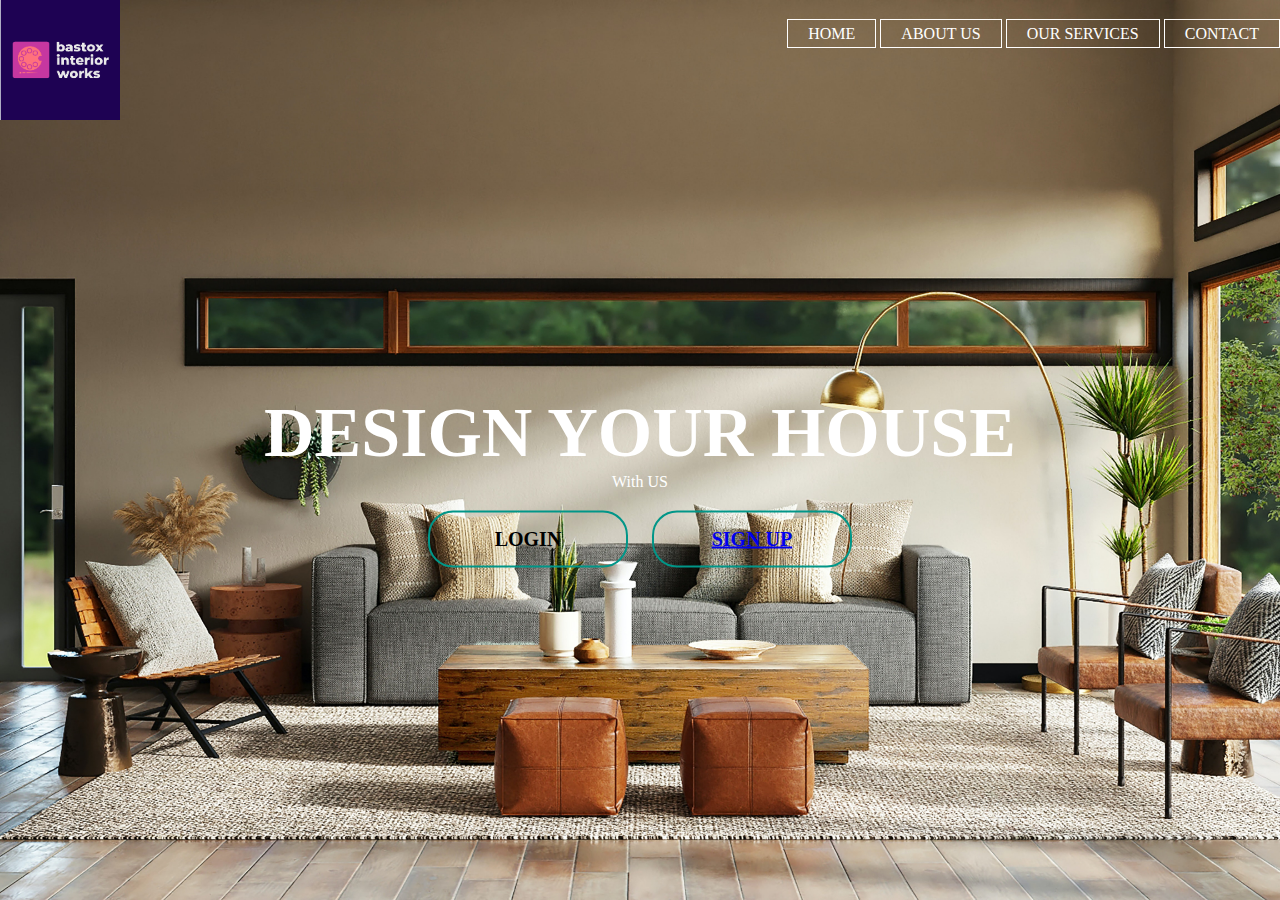
<file: index.html>
<!DOCTYPE html>
<html>
<head>
	<meta charset="utf-8">
	<meta name="viewport" content="width=device-width,initial-scale=1">
	<title>webpage</title>
	<link rel="stylesheet" type="text/css" href="style.css">
</head>
<body>
	<header>
		<div class="main">
			<img src="logo1.ico" class="logo">
			<ul>
				<li><a href="#">Home</a></li>
				<li><a href="#">About US</a></li>
				<li><a href="#">Our Services</a></li>
		        <li><a href="#">Contact</a></li>
			</ul>
		</div>
	</header>
	<div class="content">
		<h1>DESIGN YOUR HOUSE</h1>
		<p>With US</p>
		<div>
			<button type="button"><span></span>LOGIN</button>
			<button type="button"><a href="signup.html"><span></span>SIGN UP</a></button>
		</div>
	</div>

</body>
</html>
</file>
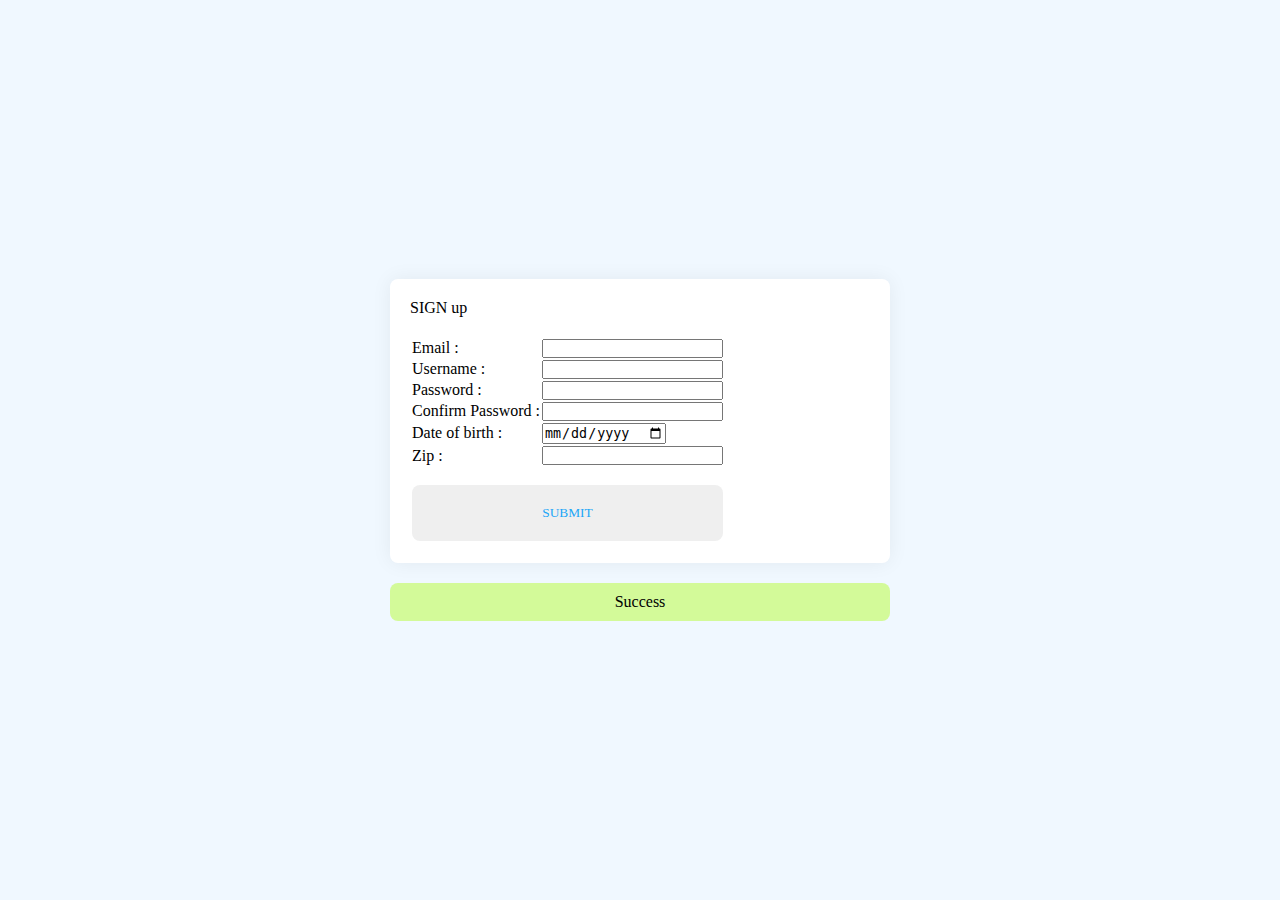
<file: signup.html>
<html>
<head>
<title>Registration</title> 
<link rel="stylesheet" type="text/css" href="signup.css">
</head>
<body>
<div class="bg">
         <div class="form-container">
         <p class="form-header">SIGN up</p>
             <form>
                  <table class="form-table">
                    <div class="form-group">
                       <tr>
                           <td>Email :</td>
                           <td><input type="Email" name="Email" required /></td>
                       </tr>
                    </div>
                    <div class="form-group">
                     <tr>
                        <td>Username :</td>
                        <td><input type="text" maxlength="10" minlength="6" required /></td>
                     </tr>
                    </div>
                    <div class="form-group">
                     <tr>
                          <td> Password :</td>
                          <td><input type="Password" required /></td>
                     </tr>
                    </div>
                    <div class="form-group">
                     <tr>
                         <td>Confirm Password :</td>
                         <td><input type="Password" required /></td>
                     </tr>
                    </div>
                    <div class="form-group">
                     <tr>
                           <td>Date of birth :</td>
                           <td><input type="date" required /></td>
                     </tr>
                    </div>
                    <div class="form-group">
                      <tr>
                            <td>Zip :</td>
                            <td><input type="number" required /></td>
                      </tr>
                    </div>
                    <div class="form-group">
                       <tr>
                            <td colspan="2"><br /><input type="submit" value="SUBMIT"></td>
                      </tr>
                    </div>
                 </table>
            </form> 
             
        </div>
          <div id="status" class="success">Success</div>
 </div>                
</body>
</html>
</file>
<file: style.css>
*{
	padding: 0;
	margin: 0;
	font-family: Century Gothic;
}
header{
	background-image: url('Backimg2.jpg');
    height: 100vh;
    background-size: cover;
    background-position: center;
}
.logo{
	width: 120px;
	cursor: pointer;
}
ul{
	float: right;
	list-style-type: none;
	margin-top: 25px;
}
ul li{
	display: inline-block;
}
ul li a{
	text-decoration: none;
	color: #fff;
	text-transform: uppercase;
	padding: 5px 20px;
	border: 1px solid #fff;
	transition: 0.6s ease;
}
ul li a:hover{
	background-color: #fff;
	color: #000;
}
.content{
	width: 100%;
	position: absolute;
	top: 50%;
	transform: translateY(-50%);
	text-align: center;
	color:#fff ;
}
.content h1{
	font-size: 70px;
	margin-top: 80px;
}
button{
	width: 200px;
	padding: 15px 0;
	text-align: center;
	margin: 20px 10px;
	border-radius: 25px;
	font-weight: bolder;
	font-size: 20px;
	border: 2px solid #009688;
	background: transparent;
	color: #000;
	cursor: pointer;
	position: relative;
	overflow: hidden;
}
span{
	background: #009688;
	height: 100%;
	width: 0;
	border-radius: 25px;
	position: absolute;
	left: 0;
	bottom: 0;
	z-index: -1;
	transition: o.5s;
}
button:hover span{
	width: 100%;
}
button:hover{
	border: none;
}
</file>
<file: signup.css>
*{
	padding: 0;
	margin: 0;
	box-sizing: border-box;
}
body{
	font-family: 'Montserrat';
}
.bg{
	height: 100vh;
	width: 100%;
	background-color: aliceblue;
	display: flex;
	align-items: center;
	justify-content: center;
	flex-direction: column;
}
.form-container{
	width: 90%;
	max-width: 500px;
	margin: 0 auto;
	padding: 20px;
	box-shadow: 0px 0px 20px #00000010;
	background-color: white;
	border-radius: 8px;
	margin-bottom: 20px;
}
.form-group{
	width: 100%;
	margin-top: 20px;
	font-size: 20px;
}
.form-group input,
.form-group textarea{
	width: 100%;
	padding: 5px;
	font-size: 18px;
	border: 1px solid rgba(128, 128, 128, 0.199);
}
textarea{
	resize: vertical;
	resize: horizontal;
}
input[type="submit"]{
	width: 100%;
	border: none;
	outline: none;
	padding: 20px;
	border-radius: 8px;
	font-family: Montserrat;
	color: rgb(27, 166, 247);
	text-align: center;
	transition: .3s ease background-color;
}
input[type="submit"]:hover{
	background-color: rgb(214, 226, 236);
}
#status{
	width: 90%;
	max-width: 500px;
	text-align: center;
	padding: 10px;
	margin: 0 auto;
	border-radius: 8px;
}
#status.success{
	background-color: rgb(211, 250, 153);
}
#status.error{
	background-color: rgb(250, 129, 92);
	color: white;
}
</file>
